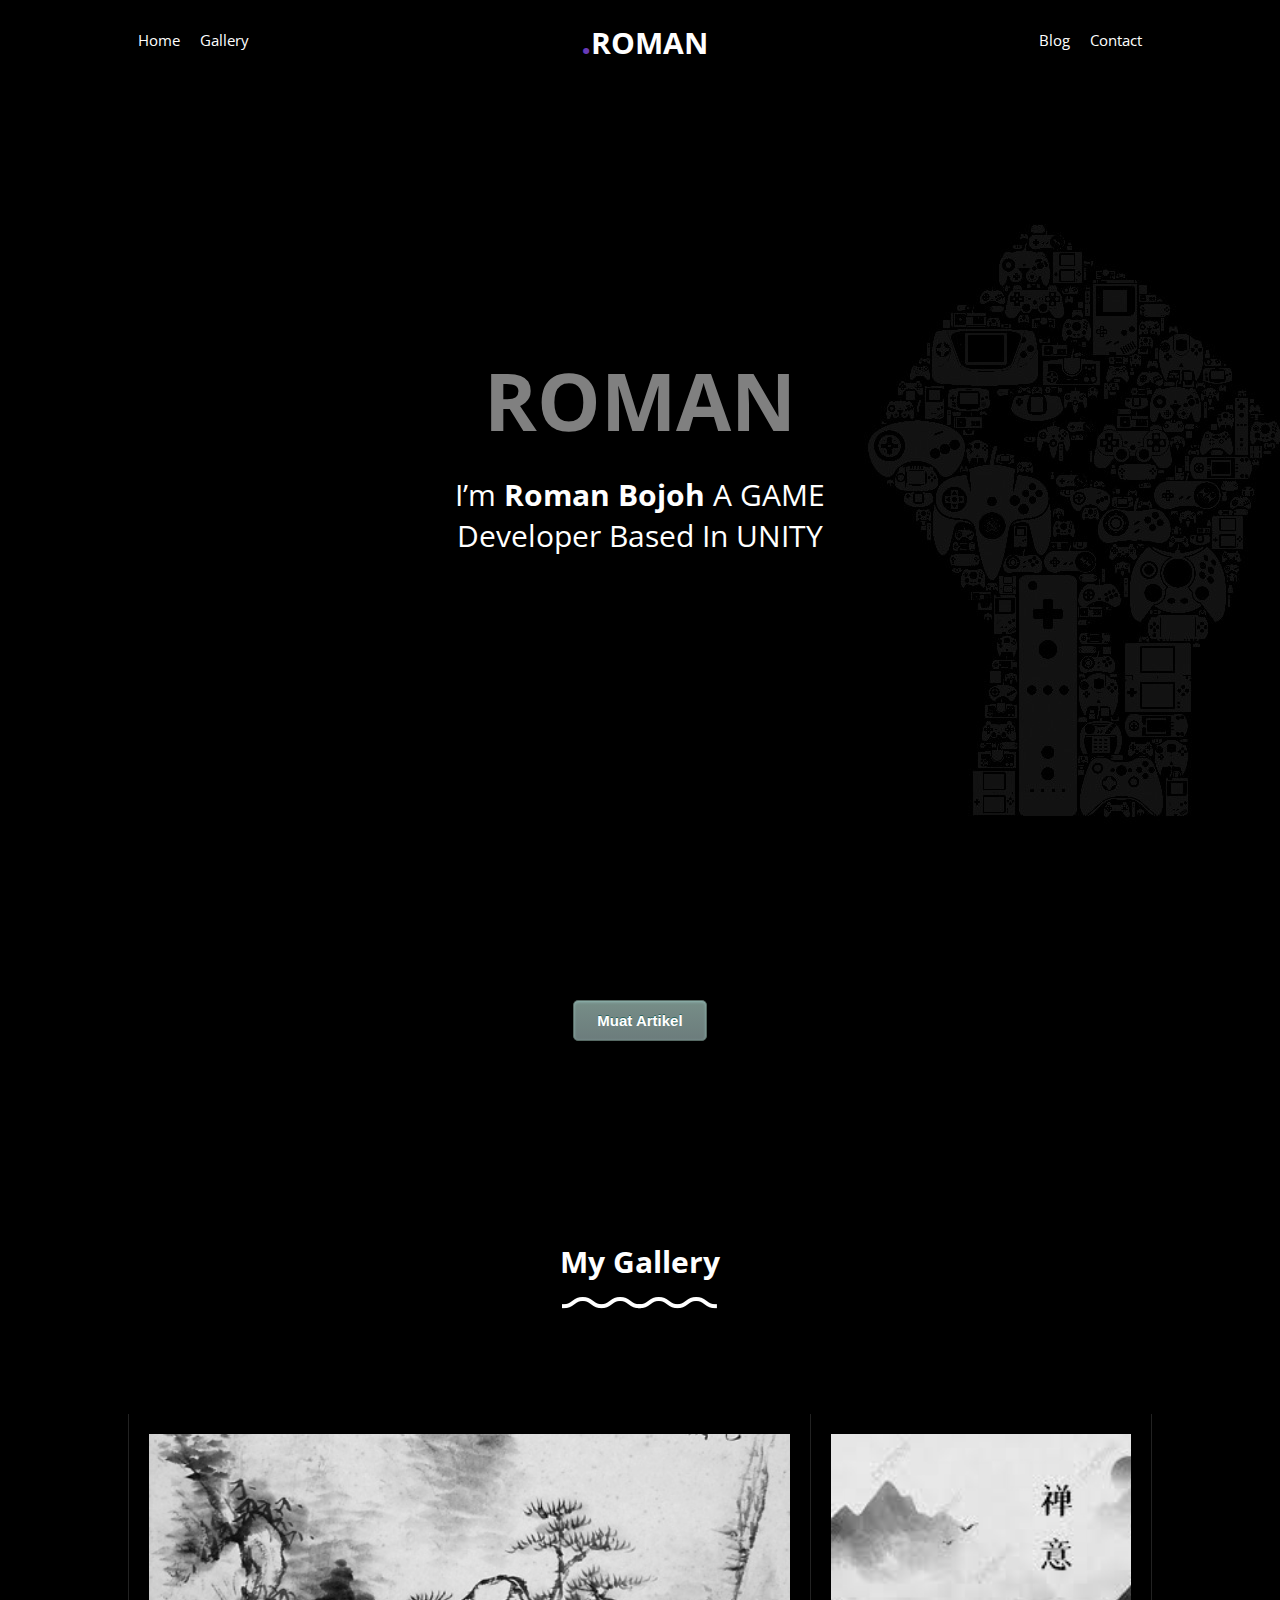
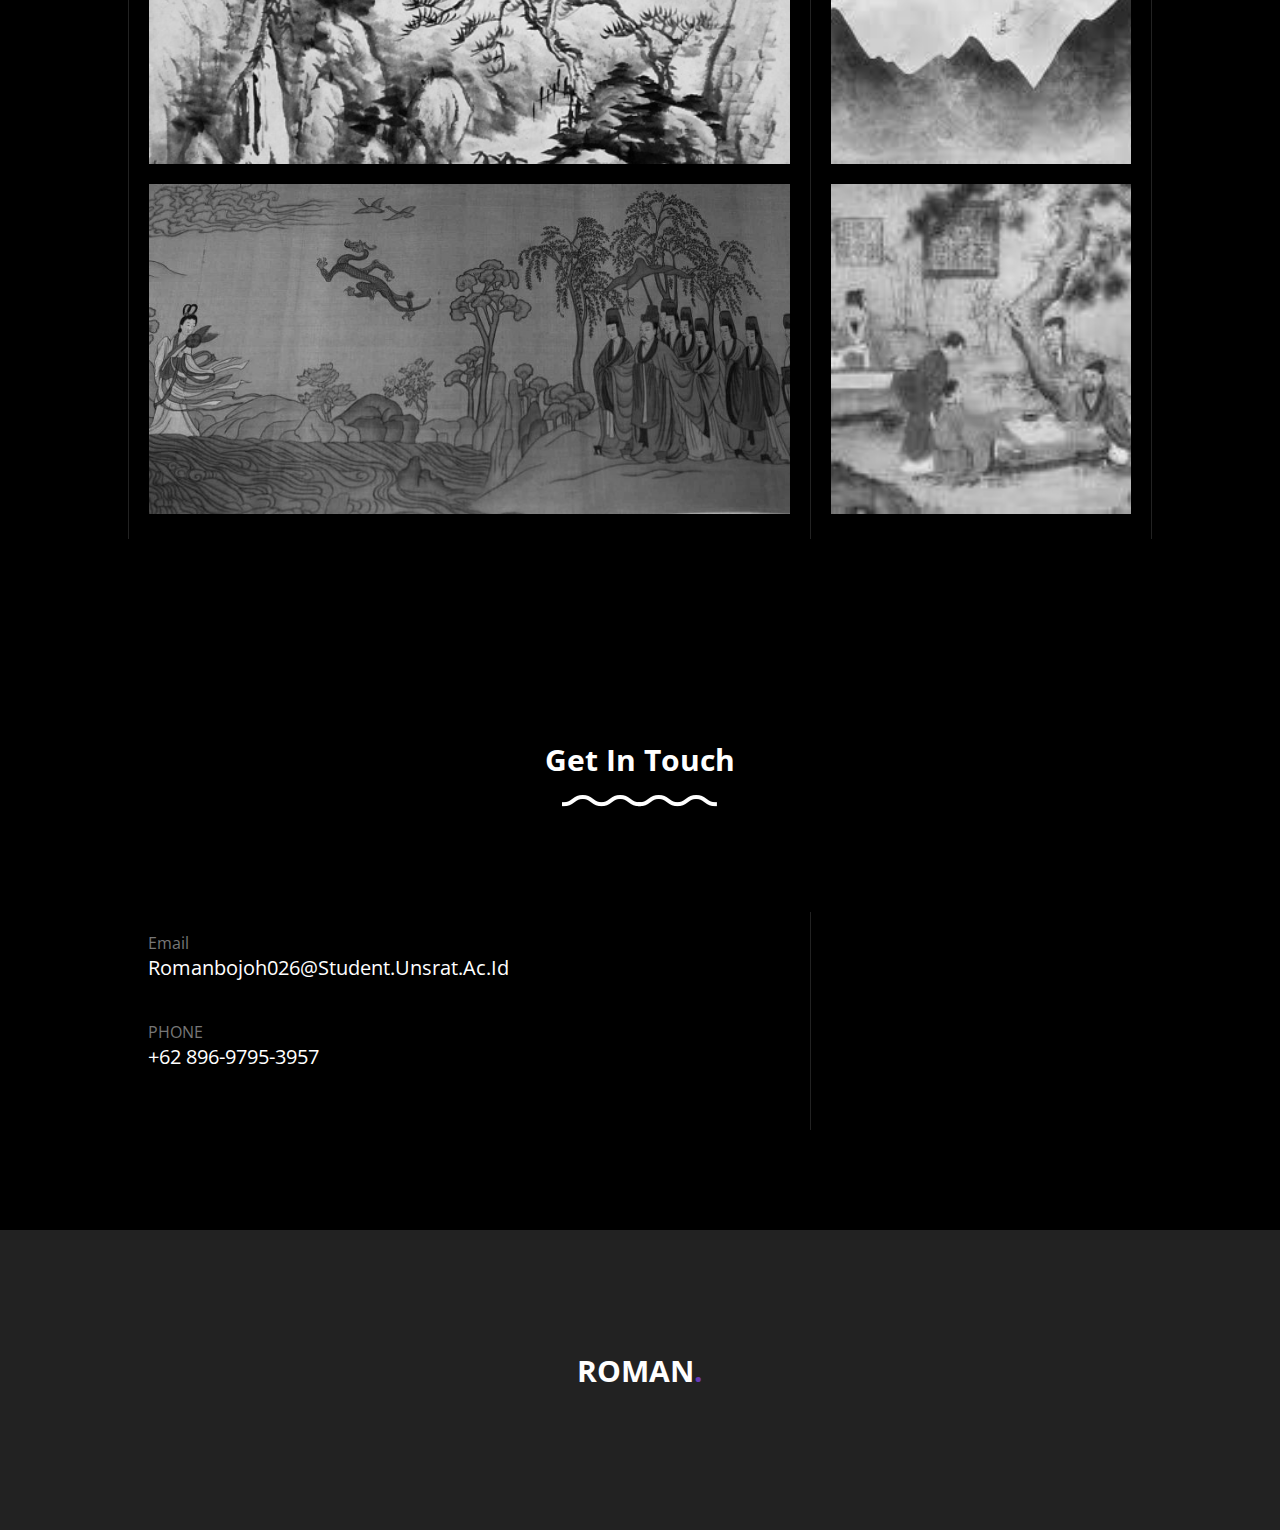
<file: index.html>
<!DOCTYPE html>
<html lang="en">
<head>
    <meta charset="UTF-8">
    <meta http-equiv="X-UA-Compatible" content="IE=edge">
    <meta name="viewport" content="width=device-width, initial-scale=1.0">
    <link rel="stylesheet" href="https://cdnjs.cloudflare.com/ajax/libs/font-awesome/6.2.1/css/all.min.css" integrity="sha512-MV7K8+y+gLIBoVD59lQIYicR65iaqukzvf/nwasF0nqhPay5w/9lJmVM2hMDcnK1OnMGCdVK+iQrJ7lzPJQd1w==" crossorigin="anonymous" referrerpolicy="no-referrer" />
    <link rel="preconnect" href="https://fonts.googleapis.com"><link rel="preconnect" href="https://fonts.gstatic.com" crossorigin><link href="https://fonts.googleapis.com/css2?family=Open+Sans:wght@400;700&family=Poppins:wght@500;700;800&family=Roboto:wght@300;500;900&display=swap" rel="stylesheet">
    <link rel="stylesheet" href="style.css">
    <title>HOME</title>
</head>
<body>
<div class="header">
    <div class="container">
        <ul class="links link1">
            <li><a href="">home</a></li>
            <li><a href="">Gallery</a></li>
        </ul>
        <div class="logo"><h2 id="typewriter"><span>.</span></h2></div>
        <ul class="links link2">
            <li><a href="">Blog</a></li>
            <li><a href="">Contact</a></li>

        </ul>
    </div>
    <div class="hero">
        <h1>ROMAN</h1>
        <p>I’m <span>Roman Bojoh</span> A GAME<br>
            Developer Based In UNITY</p>
    </div>
</div>
<div class="porto sec">
    <div class="container" id="blogContainer">
   
</div>
<div style="text-align:center;">


    <a class="myButton" onclick="loadBlog()" id="loadBlogButton" href="#blog">Muat Artikel</a>
    <a class="myButton" onclick="previousBlog()" id="previousBlogButton" style="display:none"
        href="#blog">Sebelumnya</a>
    <a class="myButton" onclick="nextBlog()" id="nextBlogButton" style="display:none" href="#blog">Selanjutnya</a>
</div>
</div>
</div>

</div> 


  
                </div>
                    </div>
                    <div class="journal sec" >
                        <div class="main-title">
                            <h2>My Gallery</h2>
                            <img src="images/divider.png" alt="">
                        </div>
                        <div class="container">
                         <div class="box box1">
                         <div class="img1">
                            <img src="images/Gambar1.jpg" alt="" >
                         </div>
                         <div class="img2">
                            <img class="img" src="images/Gambar2.jpg" alt="">

                         </div>
                         </div>
                         <div class="box box2">
                            <div class="img3">
                                <img src="images/Gambar4.jpg" alt="">
                             </div>
                             <div class="img4">
                                <img src="images/img3.jpeg" alt="">
                             </div>
                        </div>
                        </div>
                        </div>
<div class="contact sec" >
<div class="main-title">
 <h2>Get In Touch</h2>
 <img src="images/divider.png" alt="">
 </div>
 <div class="container">
              
                <div class="box2">
                    <div class="items">
                        <span>email</span>
                        <p>Romanbojoh026@student.unsrat.ac.id</p>
                    </div>
                  
                    <div class="items">
                        <span>PHONE</span>
                        <p>+62 896-9795-3957</p>
                    </div>
                </div>

 </div>
 </div>
<footer>
 <div class="logo"><h2>ROMAN<span>.</span></h2></div>

</footer>
<script src="script.js"></script>
<script>
    var text = "ROMAN";
    var speed = 100; // milliseconds per character

    function typeWriter() {
        if (text.length > 0) {
            document.getElementById("typewriter").innerHTML += text.charAt(0);
            text = text.substring(1);
            setTimeout(typeWriter, speed);
        }
    }

    typeWriter();
</script>
</body>
</html>
</file>
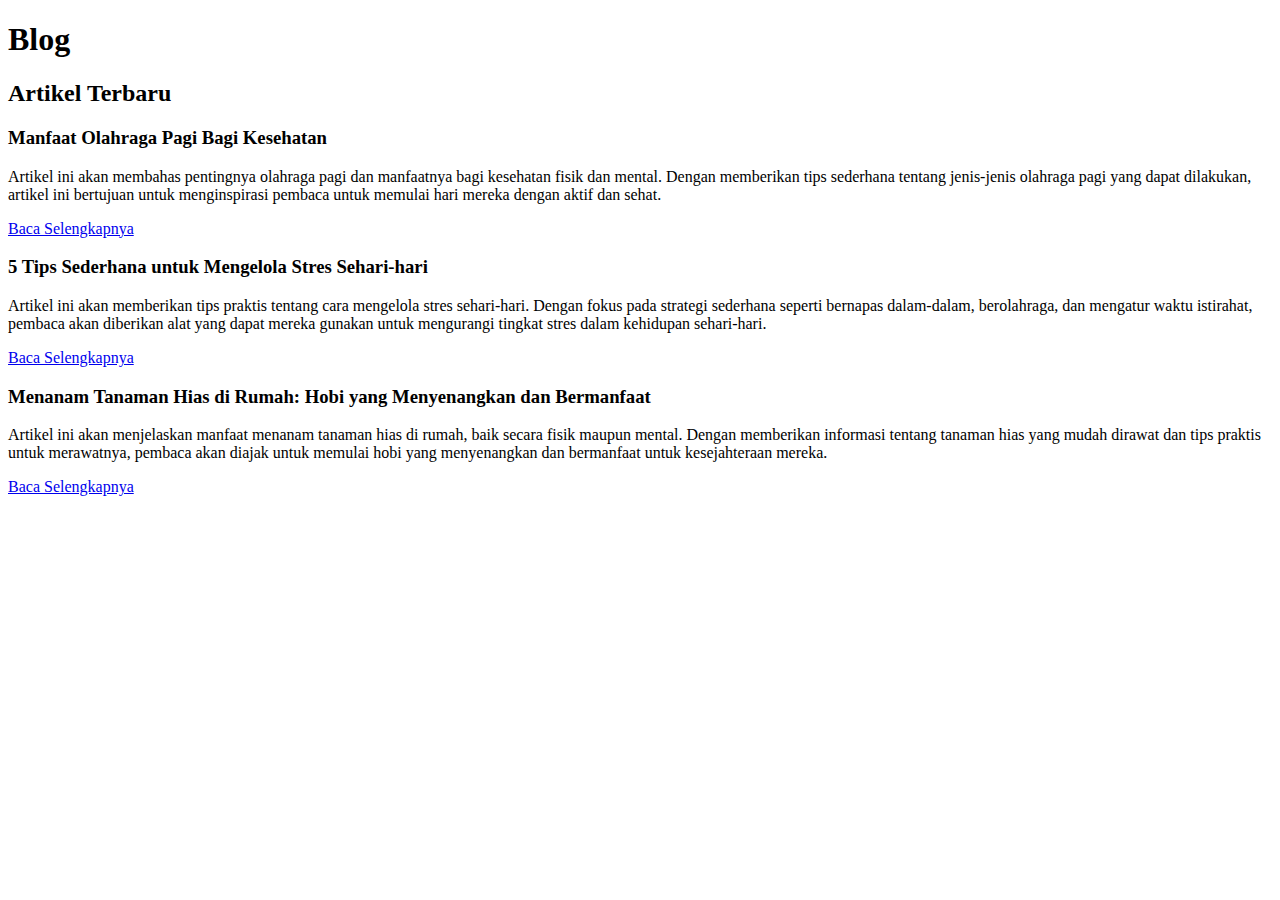
<file: blog.html>
<!DOCTYPE html>
<html lang="id">
<head>
  <meta charset="UTF-8">
  <meta name="viewport" content="width=device-width, initial-scale=1.0">
  <title>Blog - Project HTML</title>

</head>
<body>
  <header>
    <h1>Blog</h1>
  </header>
  <main>
    <section id="blog-posts">
      <h2>Artikel Terbaru</h2>
      <article>
        <h3>Manfaat Olahraga Pagi Bagi Kesehatan</h3>
        <p>Artikel ini akan membahas pentingnya olahraga pagi dan manfaatnya bagi kesehatan fisik dan mental. Dengan memberikan
        tips sederhana tentang jenis-jenis olahraga pagi yang dapat dilakukan, artikel ini bertujuan untuk menginspirasi pembaca
        untuk memulai hari mereka dengan aktif dan sehat.</p>
        <a href="#">Baca Selengkapnya</a>
      </article>
      <article>
        <h3>5 Tips Sederhana untuk Mengelola Stres Sehari-hari</h3>
        <p>Artikel ini akan memberikan tips praktis tentang cara mengelola stres sehari-hari. Dengan fokus pada strategi sederhana
        seperti bernapas dalam-dalam, berolahraga, dan mengatur waktu istirahat, pembaca akan diberikan alat yang dapat mereka
        gunakan untuk mengurangi tingkat stres dalam kehidupan sehari-hari.</p>
        <a href="#">Baca Selengkapnya</a>
      </article>
      <article>
        <h3>Menanam Tanaman Hias di Rumah: Hobi yang Menyenangkan dan Bermanfaat</h3>
        <p>Artikel ini akan menjelaskan manfaat menanam tanaman hias di rumah, baik secara fisik maupun mental. Dengan memberikan
        informasi tentang tanaman hias yang mudah dirawat dan tips praktis untuk merawatnya, pembaca akan diajak untuk memulai
        hobi yang menyenangkan dan bermanfaat untuk kesejahteraan mereka.</p>
        <a href="#">Baca Selengkapnya</a>
      </article>
    </section>
  </main>
</body>
</html>
</file>
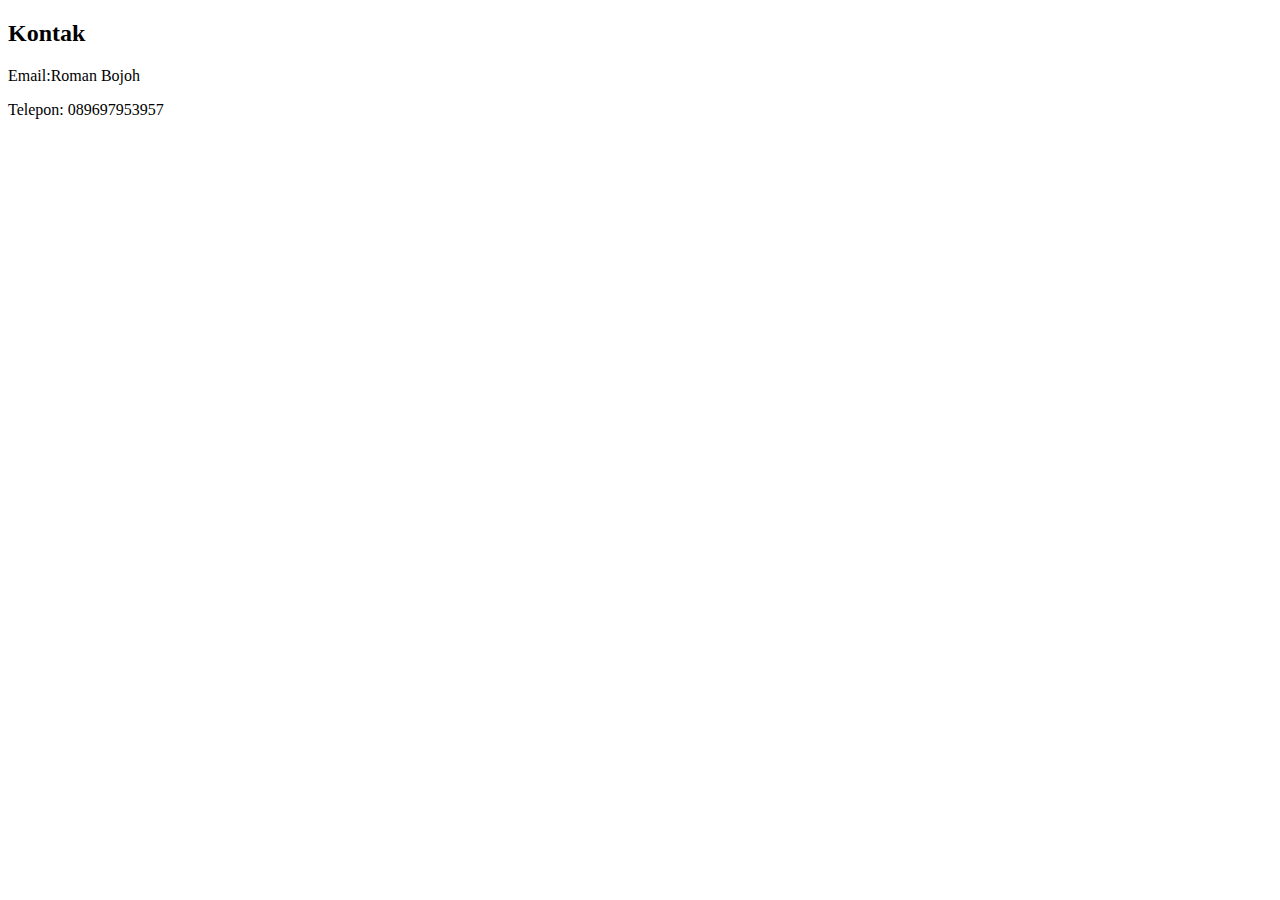
<file: contact.html>
<!DOCTYPE html>
<html lang="id">
<head>
  <meta charset="UTF-8">
  <meta name="viewport" content="width=device-width, initial-scale=1.0">
  <title>Contact </title>
  </head>
    <body>
      <section id="contact">
        <h2>Kontak</h2>
        <p>Email:Roman Bojoh</p>
        <p>Telepon: 089697953957</p>
      </section>
    </body>
  </header>
 
  </html>
</file>
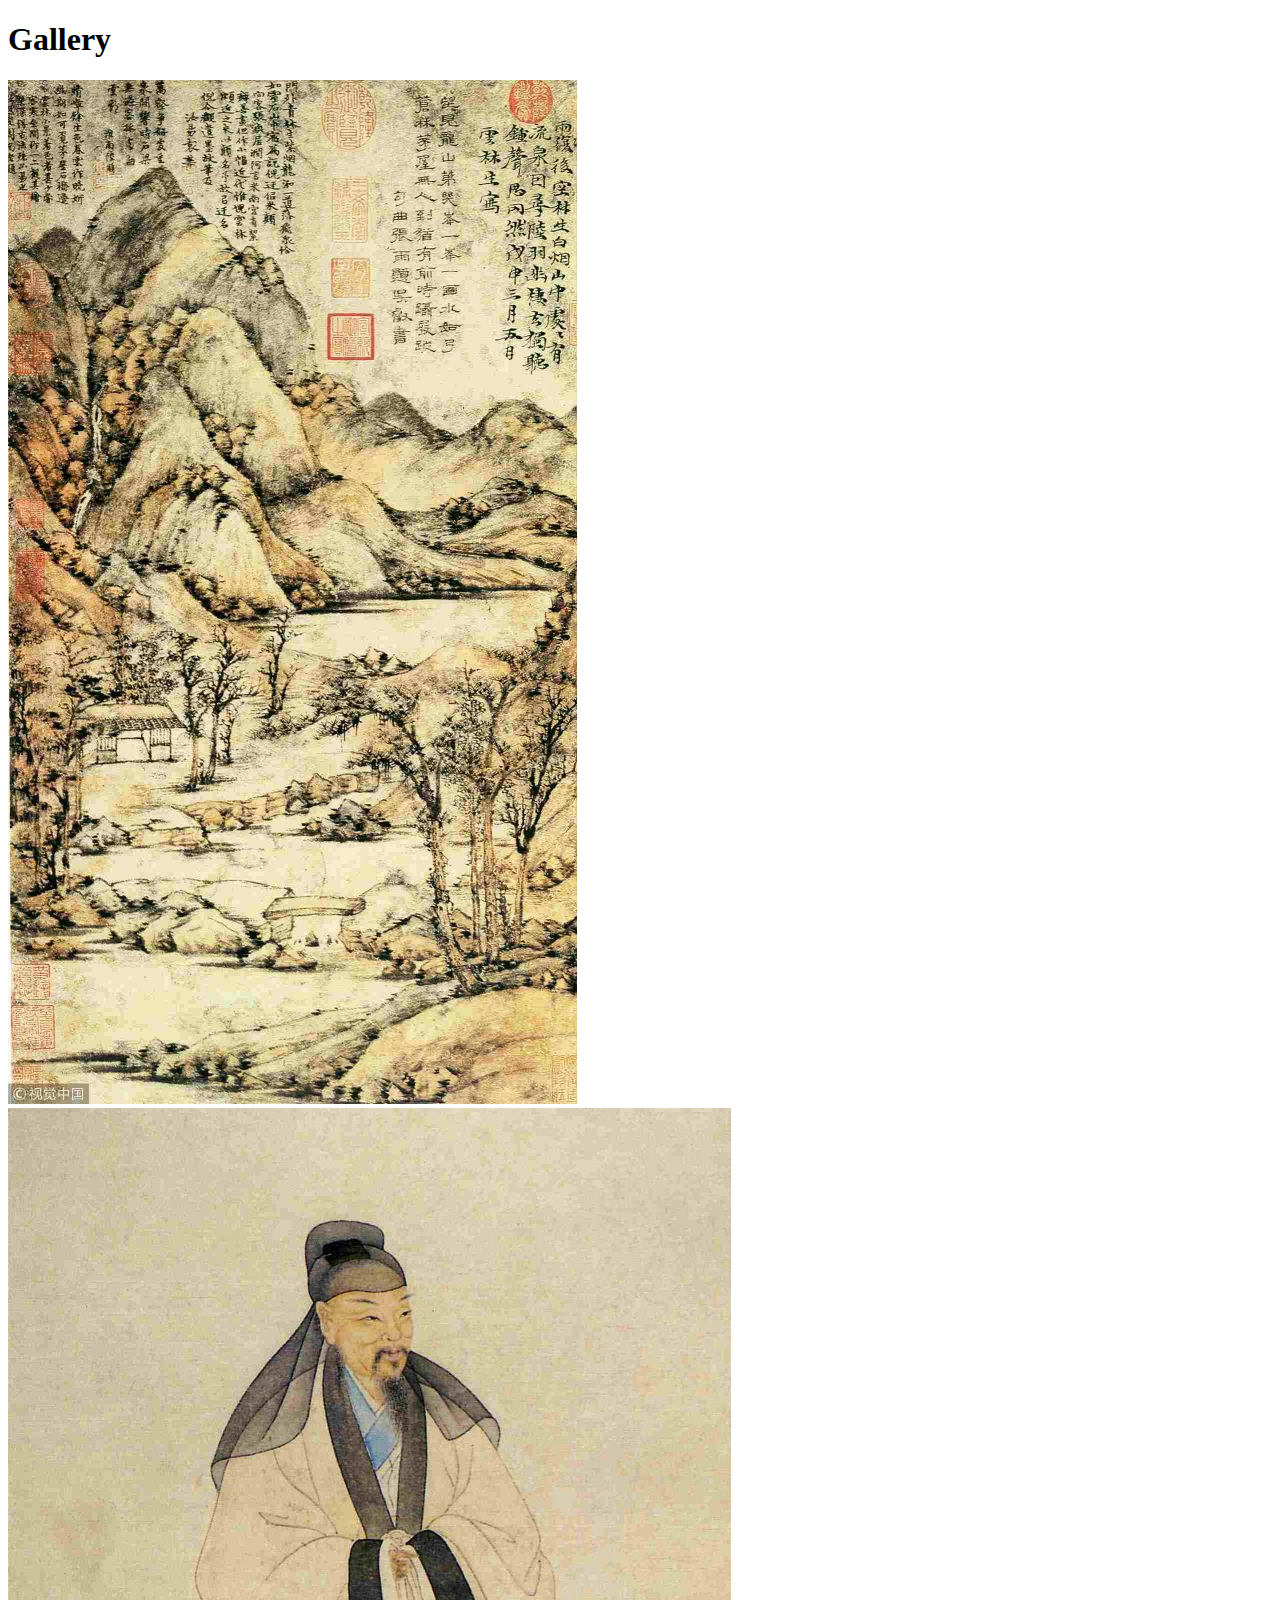
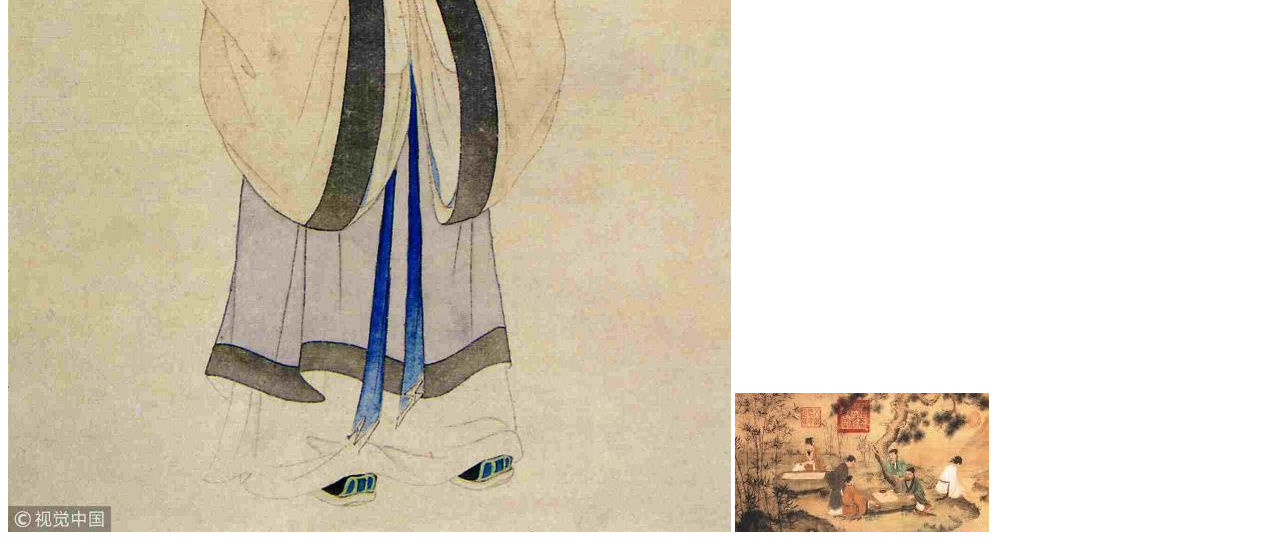
<file: gallery.html>
<!DOCTYPE html>
<html lang="id">
<head>
  <meta charset="UTF-8">
  <meta name="viewport" content="width=device-width, initial-scale=1.0">
  <title>Gallery - Project HTML Sederhana</title>
  
</head>
<body>
  <header>
    <h1>Gallery</h1>
  </header>
  <main>
    <section id="gallery-list">
      <img src="assets/images/img1.jpg" alt="1">
      <img src="assets/images/img2.jpg" alt="2">
      <img src="assets/images/img3.jpeg" alt="3">
  
    </section>
  </main>
</body>
</html>
</file>
<file: style.css>
/* setup of project */
:root {
  --main-color: #673ab7;
  --main-border: 0.5px solid #222;
}
* {
  margin: 0;
  padding: 0;
  box-sizing: border-box;
  color: white;
  font-family: "Open Sans", sans-serif;
}
a {
  text-decoration: none;
}
ul {
  list-style: none;
}
*,
*:before,
*:after {
  box-sizing: inherit;
}
html {
  overflow-x: hidden;
}
body {
  overflow-x: hidden;
}
.container {
  width: 80%;
  margin: auto;
}
button {
  border: 1px solid transparent;
  background-color: transparent;
  padding: 10px 20px;
  border-radius: 16px;
  font-size: 14px;
  text-transform: uppercase;
  background: linear-gradient(
    90deg,
    rgba(103, 58, 183, 1) 0%,
    rgba(41, 188, 218, 1) 100%
  );
  transition: 0.5s;
  cursor: pointer;
}
button:hover {
  background: linear-gradient(
    90deg,
    rgba(0, 0, 0, 1) 100%,
    rgba(0, 0, 0, 1) 100%
  );
  border: 1px solid var(--main-color);
}
.main-title {
  text-align: center;
  text-transform: capitalize;
  margin-bottom: 100px;
}
.main-title h2 {
  font-size: 30px;
  margin-bottom: 10px;
}
/* end of setup */
/* header */
.header {
  height: 100vh;
  position: relative;
  background-image: url(images/header.jpg);
  background-size: cover;
  background-position: center;
}
.header::before {
  content: "";
  position: absolute;
  top: 0;
  left: 0;
  width: 100%;
  height: 100%;
  background-color: rgba(0, 0, 0, 0.6);
}
.header .container {
  display: flex;
  align-items: center;
  justify-content: space-between;
  flex-wrap: wrap;
  height: 80px;
  position: relative;
  z-index: 4;
}
.header .container .links {
  display: flex;
}
@media (max-width: 991px) {
  .header .container .links {
    text-align: center;
    margin: 30px auto;
  }
}
.header .container .links li {
  padding: 0px 10px;
  font-size: 15px;
  text-transform: capitalize;
  transition: 0.3s;
}
.header .container .links li a {
  position: relative;
  transition: 0.3s;
}
.header .container .links li:hover {
  transform: rotate(6deg);
}
.header .container .links li a::before {
  content: "";
  position: absolute;
  bottom: -10px;
  left: 50%;
  transform: translateX(-50%);
  background: var(--main-color);
  width: 0px;
  height: 2px;
  transition: 0.5s;
}

.header .container .links li a:hover:before {
  width: 100%;
}
@media (max-width: 991px) {
  .header .container .link2 {
    display: none;
  }
}
.header .logo h2 {
  font-size: 30px;
}
.header .logo span {
  color: var(--main-color);
  font-size: 36px;
}
@media (max-width: 991px) {
  .header .logo {
    width: 100%;
    order: -1;
    margin: 0 auto;
    text-align: center;
  }
}
.header .hero {
  position: absolute;
  top: 50%;
  left: 50%;
  transform: translate(-50%, -50%);
  text-align: center;
}
@media (max-width: 991px) {
  .header .hero {
    width: 90%;
  }
}
.header .hero h1 {
  color: gray;
  font-size: 80px;
  margin-bottom: 20px;
}
@media (max-width: 767px) {
  .header .hero h1 {
    font-size: 50px;
  }
}
@media (max-width: 576px) {
  .header .hero h1 {
    font-size: 30px;
  }
}
.header .hero p {
  font-size: 30px;
}
@media (max-width: 767px) {
  .header .hero p {
    font-size: 27px;
  }
}
@media (max-width: 576px) {
  .header .hero p {
    font-size: 23px;
  }
}
.header .hero span {
  font-weight: bold;
  text-transform: capitalize;
}
/* end header */
/* main codes for sections */
.sec {
  padding-top: 100px;
  padding-bottom: 100px;
  background-color: black;
}
/* portofolio section */
.porto .container {
  display: flex;
}
@media (max-width: 991px) {
  .porto .container {
    justify-content: center;
    align-items: center;
    flex-direction: column;
  }
}
.porto .container .items {
  width: calc(100% / 3);
  padding: 10px;
}
@media (max-width: 991px) {
  .porto .container .items {
    width: 100%;
  }
}
.porto .container .items .box {
  position: relative;
  cursor: pointer;
}
.porto .container .items .overlay {
  position: absolute;
  content: "";
  top: 0;
  left: 0;
  width: 100%;
  height: 100%;
  background-color: rgba(0, 0, 0, 0.6);
  opacity: 0;
  transition: 0.3s;
}
.porto .container .items .box .overlay .info {
  position: absolute;
  bottom: 40px;
  left: 25px;
}
.porto .container .items .box .overlay .info h5 {
  text-transform: capitalize;
  margin-bottom: 5px;
  font-size: 20px;
}
.porto .container .items .box .overlay .info h5::after {

  margin-left: 3px;
}
.porto .container .items .box .overlay .info span {
  color: rgb(210, 210, 210);
}
.porto .container .items .box:hover .overlay {
  opacity: 1;
}
.porto .container .items:not(:nth-child(1)) {
  margin-top: 40px;
}
.porto .container .items:not(:nth-last-child(2)) {
  border-left: var(--main-border);
  border-right: var(--main-border);
}
.porto .container h3 {
  font-size: 30px;
  text-transform: capitalize;
  transform: translateY(-20px);
  font-weight: bold;
}
.porto .container .box {
  padding: 10px;
}
.porto .container img {
  max-width: 100%;
}
/* end of portofolio */
/* icons sec */
.icons {
  background-color: black;
}
.icons .container {
  border-top: var(--main-border);
  display: flex;
  justify-content: space-between;
  align-items: center;
}
.icons .container .box {
  flex-basis: 20%;
  padding: 20px 0px;
}
.icons .container .box:nth-child(odd) {
  border-left: var(--main-border);
  border-right: var(--main-border);
}
.icons .container .box img {
  max-width: 100%;
  margin-top: 10px;
}
/* end of icons sec */
.about .container {
  display: flex;
  justify-content: space-between;
}
@media (max-width: 991px) {
  .about .container {
    flex-direction: column;
    gap: 40px;
  }
}
.about .container .box1 {
  flex-basis: 70%;
  position: relative;
}
.about .container .box1::after {
  content: "";
  position: absolute;
  background-image: url(images/dotted_light.png);
  width: 200px;
  height: 200px;
  bottom: -50px;
  right: 40px;
}
.about .container .box1 img {
  width: 85%;
  position: relative;
  z-index: 2;
}
.about .container .box2 {
  flex-basis: 30%;
}
.about .container .box2 h2 {
  font-size: 30px;
  margin-bottom: 30px;
}
.about .container .box2 p {
  text-transform: capitalize;
  line-height: 2;
  margin-bottom: 20px;
}
.about .container span {
  color: var(--main-color);
}
.services .container {
  display: grid;
  grid-template-columns: repeat(auto-fill, minmax(300px, 1fr));
  gap: 30px;
}
.services .container .box {
  padding: 20px;
  transition: 0.3s;
  border-radius: 6px;
}
.services .container .box:hover {
  box-shadow: 0 0 10px rgb(37, 37, 37);
  transform: translateY(-10px);
}
.services .container .box img {
  max-width: 100%;
  width: 40px;
}
.services .container .box h2 {
  margin: 10px 0px;
}
.skills .container {
  display: grid;
  grid-template-columns: repeat(auto-fill, minmax(250px, 1fr));
  gap: 10px;
  text-align: center;
}
.skills .container .box:nth-child(odd) {
  border-left: var(--main-border);
  border-right: var(--main-border);
}
.skills .container .box:last-child {
  border-right: var(--main-border);
}
.skills .container .box h1 {
  position: relative;
  font-size: 60px;
  color: var(--main-color);
  font-weight: bold;
  margin-bottom: 10px;
}
.skills .container .box h1::after {
  content: "%";
  position: absolute;
  font-weight: 400;
  color: white;
  font-size: 35px;
}
.skills .container .box span {
  color: #777;
}
.clients .container {
  background-color: #222;
  padding: 20px;
  border-radius: 6px;
  text-align: center;
  position: relative;
}
.clients .container .info {
  margin-left: -60px;
  position: absolute;
  left: 50%;
  transform: translateX(-50%);
  transform: translateY(-30px);
}
.clients .container .info h4 {
  font-weight: normal;
  text-transform: capitalize;
  margin-bottom: 10px;
}
.clients .container .info span {
  color: #777;
}
.clients .container i {
  font-size: 50px;
  margin: 30px 0px;
}
.clients .container img {
  width: 100px;
  height: 100px;
  border-radius: 50%;
  object-fit: cover;
}
.clients p {
  line-height: 2;
  color: rgb(212, 212, 212);
  margin-bottom: 50px;
}
.journal .container {
  display: grid;
  grid-template-columns: 8fr 4fr;
}
.journal .container img {
  object-fit: cover;
}
@media (max-width: 991px) {
  .journal .container {
    grid-template-columns: 12fr;
  }
}
.journal .container .box1 {
  border-left: var(--main-border);
  border-right: var(--main-border);
}
.journal .container .box2 {
  border-right: var(--main-border);
}
.journal .container .box {
  padding: 20px;
  transition: 0.3s;
}
.journal .container .img2 {
  display: flex;
  margin-top: 15px;
}
@media (max-width: 991px) {
  .journal .container .img2 {
    flex-direction: column;
    gap: 20px;
  }
}
.journal .container .img {
  margin-right: 20px;
}
.journal .container img {
  height: 330px;
  width: 100%;
  filter: grayscale(100);
  transition: 0.3s;
}
.journal .container img:hover {
  filter: grayscale(0);
}
.journal .container .img3 {
  margin-bottom: 15px;
}
.contact .container {
  display: grid;
  grid-template-columns: 8fr 4fr;
}
@media (max-width: 991px) {
  .contact .container {
    grid-template-columns: 12fr;
  }
}
.contact .container .box1 {
  border-left: var(--main-border);
  border-right: var(--main-border);
  padding: 10px;
}
.contact .container .box1 .inputs {
  display: flex;
  align-items: center;
  justify-content: space-between;
}
.contact .container .box1 input,
textarea {
  flex-basis: 49%;
  background-color: transparent;
  border: none;
  border-bottom: 2px solid #222;
  height: 40px;
  font-size: 16px;
  outline: none;
  color: #777;
  margin-bottom: 20px;
  transition: 0.3s;
}
.contact .container .box1 input:focus,
textarea:focus {
  border-bottom: 2px solid var(--main-color);
}
textarea {
  width: 100%;
  height: 200px;
  resize: none;
  display: block;
}
.contact .container .box2 {
  padding: 20px;
  text-transform: capitalize;
  border-right: var(--main-border);
}
.contact .container .box2 span {
  color: #777;
  font-size: 16px;
}
.contact .container .box2 .items {
  margin-bottom: 40px;
}
.contact .container .box2 p {
  font-size: 20px;
}
footer {
  display: flex;
  flex-direction: column;
  align-items: center;
  justify-content: center;
  background-color: #222;
  height: 300px;
}
footer ul {
  display: flex;
  align-items: center;
}
footer li {
  padding: 0px 15px;
  cursor: pointer;
  transition: 0.3s;
}
@media (max-width: 567px) {
  footer li {
    padding: 0px 5px;
    cursor: pointer;
    transition: 0.3s;
    font-size: 14px;
  }
}
footer li:hover {
  color: var(--main-color);
}
footer .logo h2 {
  font-size: 30px;
  margin-bottom: 20px;
}

footer p {
  text-transform: capitalize;
  margin-top: 30px;
}
footer span {
  color: var(--main-color);
  font-weight: bold;
}
.myButton {
  box-shadow: inset 0px 1px 3px 0px #91b8b3;
  background: linear-gradient(to bottom, #768d87 5%, #6c7c7c 100%);
  background-color: #768d87;
  border-radius: 5px;
  border: 1px solid #566963;
  display: inline-block;
  cursor: pointer;
  color: #ffffff;
  font-family: Arial;
  font-size: 15px;
  font-weight: bold;
  padding: 11px 23px;
  text-decoration: none;
  text-shadow: 0px -1px 0px #2b665e;
}

.myButton:hover {
  background: linear-gradient(to bottom, #6c7c7c 5%, #768d87 100%);
  background-color: #6c7c7c;
}

.myButton:active {
  position: relative;
  top: 1px;
}
</file>
